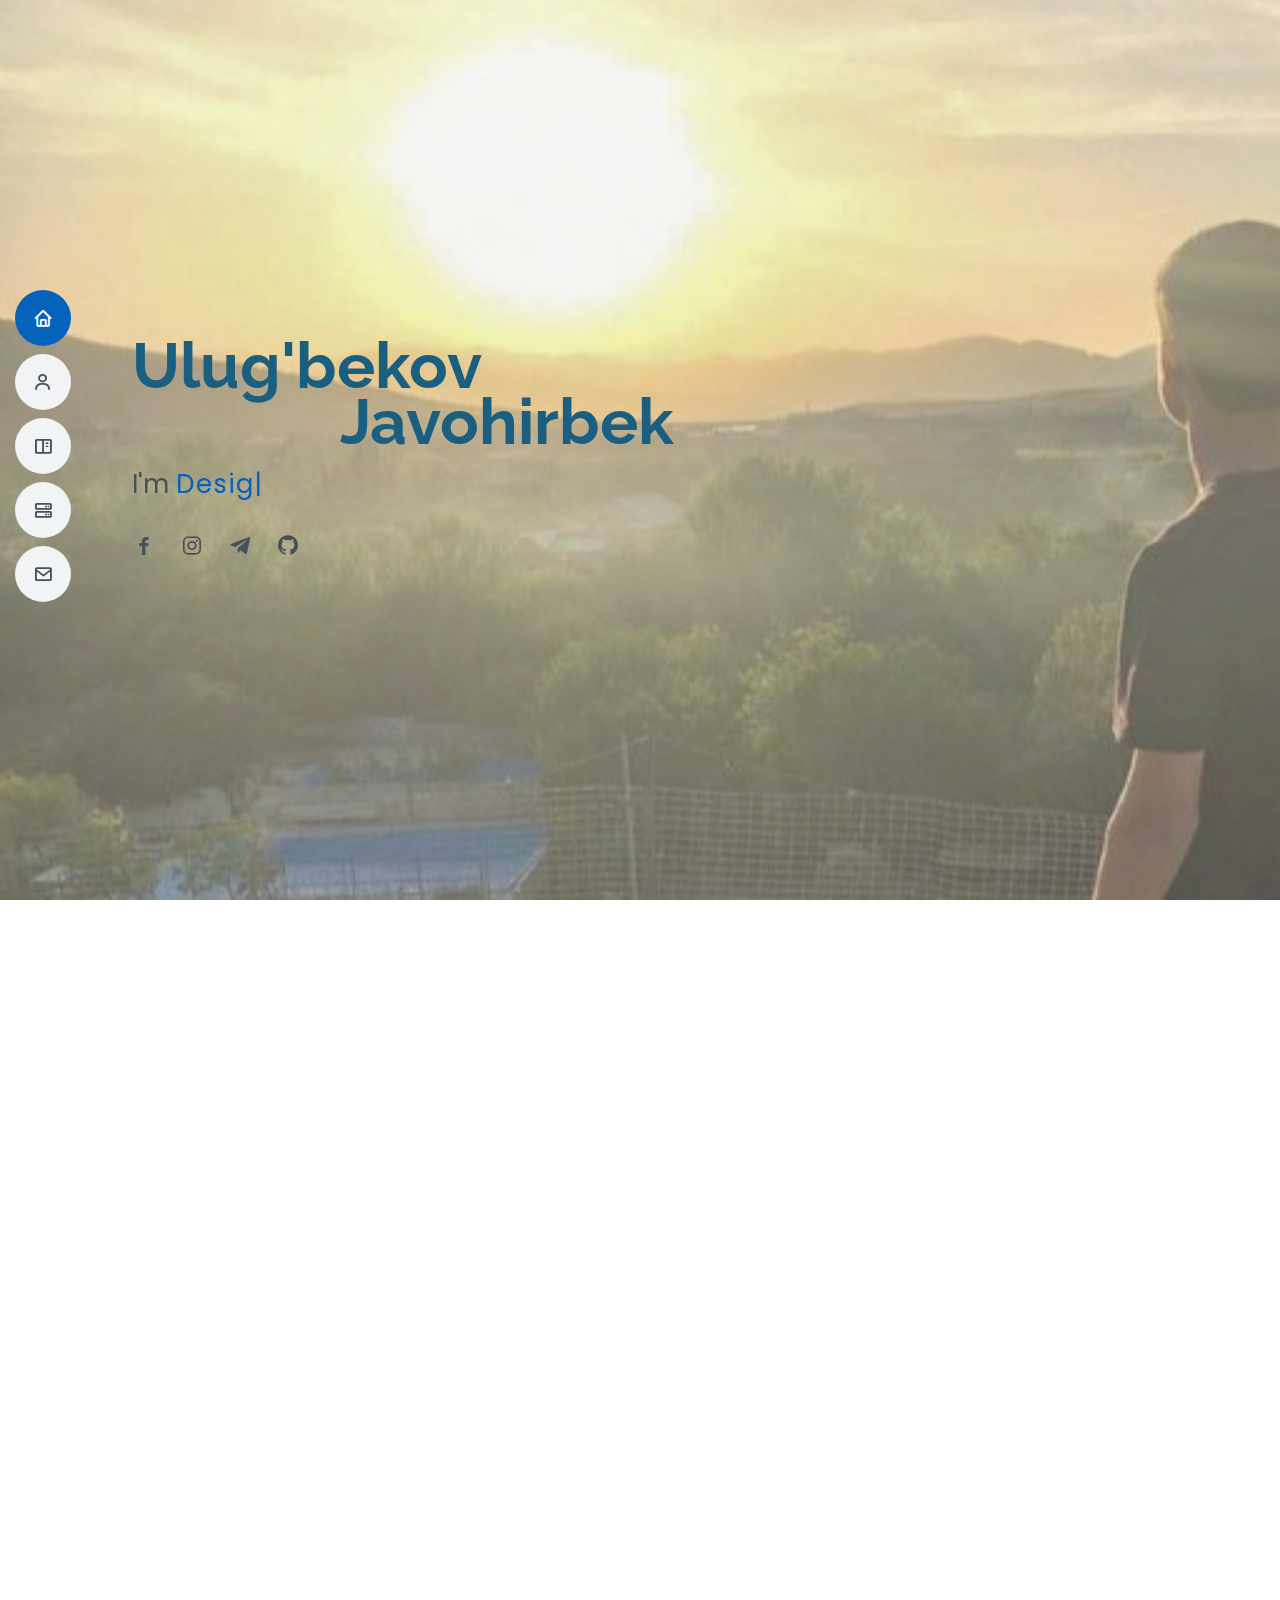
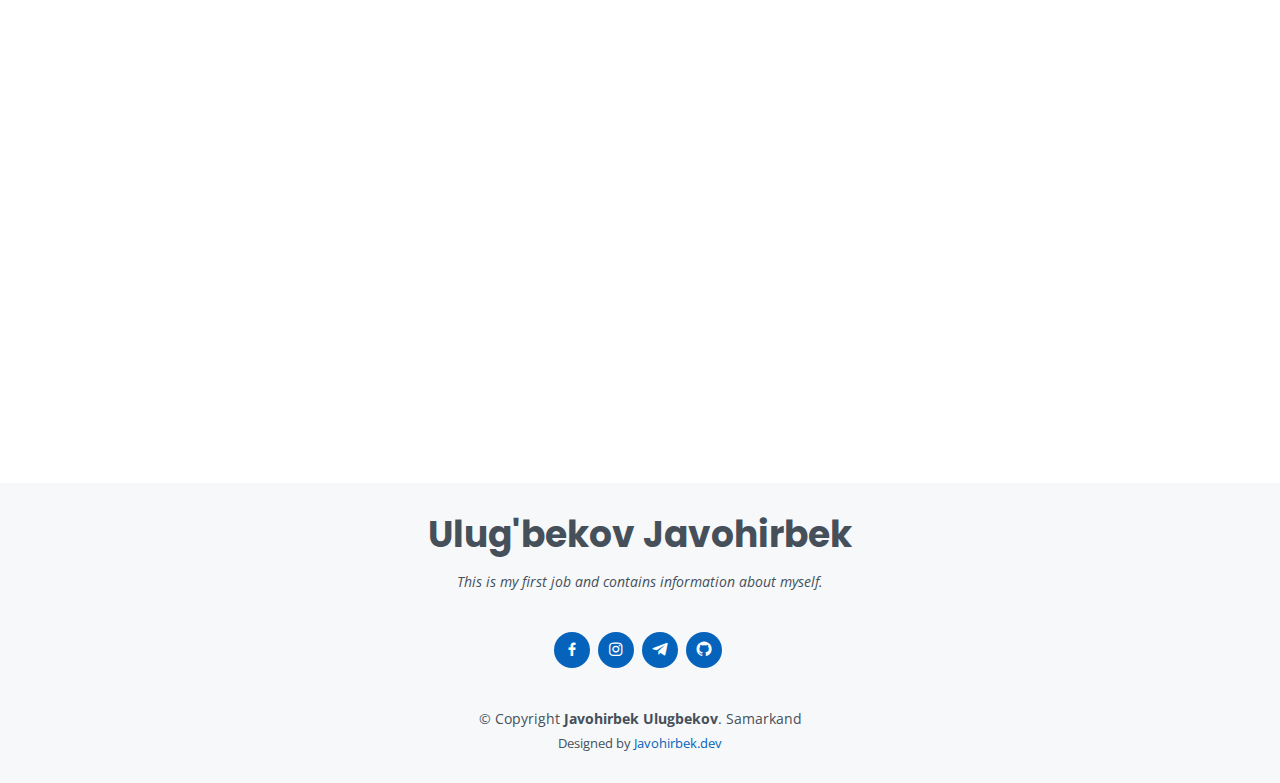
<file: index.html>
<!DOCTYPE html>
<html lang="en">

<head>
  <meta charset="utf-8">
  <meta content="width=device-width, initial-scale=1.0" name="viewport">

  <title>My Portfolio </title>
  <meta content="" name="description">
  <meta content="" name="keywords">

  <!-- Favicons -->
  <link href="assets/img/favicon2.png" rel="icon">
  <link href="assets/img/apple-touch-icon.png" rel="apple-touch-icon">

  <!-- Google Fonts -->
  <link href="https://fonts.googleapis.com/css?family=Open+Sans:300,300i,400,400i,600,600i,700,700i|Raleway:300,300i,400,400i,500,500i,600,600i,700,700i|Poppins:300,300i,400,400i,500,500i,600,600i,700,700i" rel="stylesheet">

  <!-- Vendor CSS Files -->
  <link href="assets/vendor/aos/aos.css" rel="stylesheet">
  <link href="assets/vendor/bootstrap/css/bootstrap.min.css" rel="stylesheet">
  <link href="assets/vendor/bootstrap-icons/bootstrap-icons.css" rel="stylesheet">
  <link href="assets/vendor/boxicons/css/boxicons.min.css" rel="stylesheet">
  <link href="assets/vendor/glightbox/css/glightbox.min.css" rel="stylesheet">
  <link href="assets/vendor/swiper/swiper-bundle.min.css" rel="stylesheet">

  <!-- Template Main CSS File -->
  <link href="assets/css/style.css" rel="stylesheet">

  <!-- =======================================================
  * Template Name: MyResume - v4.7.0
  * Template URL: https://bootstrapmade.com/free-html-bootstrap-template-my-resume/
  * Author: BootstrapMade.com
  * License: https://bootstrapmade.com/license/
  ======================================================== -->
</head>

<body>

  <!-- ======= Mobile nav toggle button ======= -->
  <!-- <button type="button" class="mobile-nav-toggle d-xl-none"><i class="bi bi-list mobile-nav-toggle"></i></button> -->
  <i class="bi bi-list mobile-nav-toggle d-xl-none"></i>
  <!-- ======= Header ======= -->
  <header id="header" class="d-flex flex-column justify-content-center">

    <nav id="navbar" class="navbar nav-menu">
      <ul>
        <li><a href="#home" class="nav-link scrollto active"><i class="bx bx-home"></i> <span>Home</span></a></li>
        <li><a href="#about" class="nav-link scrollto"><i class="bx bx-user"></i> <span>About</span></a></li>
        <!-- <li><a href="#resume" class="nav-link scrollto"><i class="bx bx-file-blank"></i> <span>Resume</span></a></li> -->
        <li><a href="#portfolio" class="nav-link scrollto"><i class="bx bx-book-content"></i> <span>Portfolio</span></a></li>
        <li><a href="#services" class="nav-link scrollto"><i class="bx bx-server"></i> <span>Services</span></a></li>
        <li><a href="#contact" class="nav-link scrollto"><i class="bx bx-envelope"></i> <span>Contact</span></a></li>
      </ul>
    </nav><!-- .nav-menu -->

  </header><!-- End Header -->

  <!-- ======= Hero Section ======= -->
  <section id="hero" class="d-flex flex-column justify-content-center">
    <div class="container" style="margin-right: 20px;" data-aos="zoom-in" data-aos-delay="100">
      <h1>Ulug'bekov <br> &nbsp; &nbsp; &nbsp; &nbsp; &nbsp; &nbsp; &nbsp; Javohirbek</h1>
      <p>I'm <span class="typed" data-typed-items="Designer, Developer, Freelancer, Photographer"></span></p>
      <div class="social-links">
        <a href="https://www.facebook.com/profile.php?id=100073217903557" class="facebook"><i class="bx bxl-facebook"></i></a>
        <a href="https://www.instagram.com/javohirbek.dev"  class="instagram"><i class="bx bxl-instagram"></i></a>
        <a href="https://t.me/ulugbekov_j" class="google-plus"><i class="bx bxl-telegram"></i></a>
        <a href="https://github.com/ulugbekovJ" class="linkedin"><i class="bx bxl-github"></i></a>
      </div>
    </div>
  </section><!-- End Hero -->

  <main id="main">

    <!-- ======= About Section ======= -->
    <section id="about" class="about">
      <div class="container" data-aos="fade-up">

        <div class="section-title">
          <h2>About</h2>
          <p>Magnam dolores commodi suscipit. Necessitatibus eius consequatur ex aliquid fuga eum quidem. Sit sint consectetur velit. Quisquam quos quisquam cupiditate. Et nemo qui impedit suscipit alias ea. Quia fugiat sit in iste officiis commodi quidem hic quas.</p>
        </div>

        <div class="row">
          <div class="col-lg-4">
            <img src="assets/img/photo_2023-07-22_19-08-23.jpg" style="border-radius: 20px;" class="img-fluid" alt="">
          </div>
          <div class="col-lg-8 pt-4 pt-lg-0 content">
            <h3> Web Developer</h3>
            <p class="fst-italic">
              Lorem ipsum dolor sit amet, consectetur adipiscing elit, sed do eiusmod tempor incididunt ut labore et dolore
              magna aliqua.
            </p>
            <div class="row">
              <div class="col-lg-6">
                <ul>
                  <li><i class="bi bi-chevron-right"></i> <strong>Birthday:</strong> <span>25 September 2005</span></li>
                  <li><i class="bi bi-chevron-right"></i> <strong>Website:</strong> <span>javohirbek-ulugbekvich</span></li>
                  <li><i class="bi bi-chevron-right"></i> <strong>Phone:</strong> <span>+998 99 772 62 76</span></li>
                  <li><i class="bi bi-chevron-right"></i> <strong>City:</strong> <span>Samarkand , Uzbekistan</span></li>
                </ul>
              </div>
              <div class="col-lg-6">
                <ul>
                  <li><i class="bi bi-chevron-right"></i> <strong>Age:</strong> <span>19</span></li>
                  <li><i class="bi bi-chevron-right"></i> <strong>Degree:</strong> <span>Junior</span></li>
                  <li><i class="bi bi-chevron-right"></i> <strong>Email:</strong> <span>javohirbek.ulugbekov@gmail.com</span></li>
                  <li><i class="bi bi-chevron-right"></i> <strong>Freelance:</strong> <span>Available</span></li>
                </ul>
              </div>
            </div>
            
          </div>
        </div>

      </div>
    </section><!-- End About Section -->

    <!-- ======= Facts Section ======= -->
    <section id="facts" class="facts">
      <div class="container" data-aos="fade-up">

        <div class="section-title">
          <h2>Facts</h2>
          <p>Magnam dolores commodi suscipit. Necessitatibus eius consequatur ex aliquid fuga eum quidem. Sit sint consectetur velit. Quisquam quos quisquam cupiditate. Et nemo qui impedit suscipit alias ea. Quia fugiat sit in iste officiis commodi quidem hic quas.</p>
        </div>

        <div class="row">

          <div class="col-lg-3 col-md-6">
            <div class="count-box">
              <i class="bi bi-emoji-smile"></i>
              <span data-purecounter-start="0" data-purecounter-end="111" data-purecounter-duration="1" class="purecounter"></span>
              <p>Happy Clients</p>
            </div>
          </div>

          <div class="col-lg-3 col-md-6 mt-5 mt-md-0">
            <div class="count-box">
              <i class="bi bi-journal-richtext"></i>
              <span data-purecounter-start="0" data-purecounter-end="32" data-purecounter-duration="1" class="purecounter"></span>
              <p>Projects</p>
            </div>
          </div>

          <div class="col-lg-3 col-md-6 mt-5 mt-lg-0">
            <div class="count-box">
              <i class="bi bi-headset"></i>
              <span data-purecounter-start="0" data-purecounter-end="1463" data-purecounter-duration="1" class="purecounter"></span>
              <p>Hours Of Support</p>
            </div>
          </div>

          <div class="col-lg-3 col-md-6 mt-5 mt-lg-0">
            <div class="count-box">
              <i class="bi bi-award"></i>
              <span data-purecounter-start="0" data-purecounter-end="10" data-purecounter-duration="1" class="purecounter"></span>
              <p>Awards</p>
            </div>
          </div>

        </div>

      </div>
    </section><!-- End Facts Section -->

    <!-- ======= Skills Section ======= -->
    <!-- <section id="skills" class="skills section-bg">
      <div class="container" data-aos="fade-up">

        <div class="section-title">
          <h2>Skills</h2>
          <p>Magnam dolores commodi suscipit. Necessitatibus eius consequatur ex aliquid fuga eum quidem. Sit sint consectetur velit. Quisquam quos quisquam cupiditate. Et nemo qui impedit suscipit alias ea. Quia fugiat sit in iste officiis commodi quidem hic quas.</p>
        </div>

        <div class="row skills-content">

          <div class="col-lg-6">

            <div class="progress">
              <span class="skill">HTML <i class="val">100%</i></span>
              <div class="progress-bar-wrap">
                <div class="progress-bar" role="progressbar" aria-valuenow="100" aria-valuemin="0" aria-valuemax="100"></div>
              </div>
            </div>

            <div class="progress">
              <span class="skill">CSS <i class="val">100%</i></span>
              <div class="progress-bar-wrap">
                <div class="progress-bar" role="progressbar" aria-valuenow="100" aria-valuemin="0" aria-valuemax="100"></div>
              </div>
            </div>

            <div class="progress">
              <span class="skill">JavaScript <i class="val">50%</i></span>
              <div class="progress-bar-wrap">
                <div class="progress-bar" role="progressbar" aria-valuenow="50" aria-valuemin="50" aria-valuemax="100"></div>
              </div>
            </div>

          </div>

          <div class="col-lg-6">

          

            <div class="progress">
              <span class="skill">WordPress/CMS <i class="val">5%</i></span>
              <div class="progress-bar-wrap">
                <div class="progress-bar" role="progressbar" aria-valuenow="5" aria-valuemin="0" aria-valuemax="100"></div>
              </div>
            </div>

            <div class="progress">
              <span class="skill">Photoshop <i class="val">35%</i></span>
              <div class="progress-bar-wrap">
                <div class="progress-bar" role="progressbar" aria-valuenow="35" aria-valuemin="0" aria-valuemax="100"></div>
              </div>
            </div>

          </div>

        </div>

      </div>
    </section>End Skills Section -->

    <!-- ======= Resume Section ======= -->
    <!-- <section id="resume" class="resume">
      <div class="container" data-aos="fade-up">

        <div class="section-title">
          <h2>Resume</h2>
          <p>Magnam dolores commodi suscipit. Necessitatibus eius consequatur ex aliquid fuga eum quidem. Sit sint consectetur velit. Quisquam quos quisquam cupiditate. Et nemo qui impedit suscipit alias ea. Quia fugiat sit in iste officiis commodi quidem hic quas.</p>
        </div>

        <div class="row">
          <div class="col-lg-6">
            <h3 class="resume-title">Sumary</h3>
            <div class="resume-item pb-0">
              <h4>Ulug'bekov Javohirbek</h4>
              <p><em>Innovative and deadline-driven Graphic Designer with 3+ years of experience designing and developing user-centered digital/print marketing material from initial concept to final, polished deliverable.</em></p>
              <ul>
                <li>Portland par 127,Orlando, FL</li>
                <li>(123) 456-7891</li>
                <li>alice.barkley@example.com</li>
              </ul>
            </div>

            <h3 class="resume-title">Education</h3>
            <div class="resume-item">
              <h4>Master of Fine Arts &amp; Graphic Design</h4>
              <h5>2015 - 2016</h5>
              <p><em>Rochester Institute of Technology, Rochester, NY</em></p>
              <p>Qui deserunt veniam. Et sed aliquam labore tempore sed quisquam iusto autem sit. Ea vero voluptatum qui ut dignissimos deleniti nerada porti sand markend</p>
            </div>
            <div class="resume-item">
              <h4>Bachelor of Fine Arts &amp; Graphic Design</h4>
              <h5>2010 - 2014</h5>
              <p><em>Rochester Institute of Technology, Rochester, NY</em></p>
              <p>Quia nobis sequi est occaecati aut. Repudiandae et iusto quae reiciendis et quis Eius vel ratione eius unde vitae rerum voluptates asperiores voluptatem Earum molestiae consequatur neque etlon sader mart dila</p>
            </div>
          </div>
          <div class="col-lg-6">
            <h3 class="resume-title">Professional Experience</h3>
            <div class="resume-item">
              <h4>Senior graphic design specialist</h4>
              <h5>2019 - Present</h5>
              <p><em>Experion, New York, NY </em></p>
              <ul>
                <li>Lead in the design, development, and implementation of the graphic, layout, and production communication materials</li>
                <li>Delegate tasks to the 7 members of the design team and provide counsel on all aspects of the project. </li>
                <li>Supervise the assessment of all graphic materials in order to ensure quality and accuracy of the design</li>
                <li>Oversee the efficient use of production project budgets ranging from $2,000 - $25,000</li>
              </ul>
            </div>
            <div class="resume-item">
              <h4>Graphic design specialist</h4>
              <h5>2017 - 2018</h5>
              <p><em>Stepping Stone Advertising, New York, NY</em></p>
              <ul>
                <li>Developed numerous marketing programs (logos, brochures,infographics, presentations, and advertisements).</li>
                <li>Managed up to 5 projects or tasks at a given time while under pressure</li>
                <li>Recommended and consulted with clients on the most appropriate graphic design</li>
                <li>Created 4+ design presentations and proposals a month for clients and account managers</li>
              </ul>
            </div>
          </div>
        </div> -->

      </div>
    </section><!-- End Resume Section -->

    <!-- ======= Portfolio Section ======= -->
    <section id="portfolio" class="portfolio section-bg">
      <div class="container" data-aos="fade-up">

        <div class="section-title">
          <h2>Portfolio</h2>
          <p>Magnam dolores commodi suscipit. Necessitatibus eius consequatur ex aliquid fuga eum quidem. Sit sint consectetur velit. Quisquam quos quisquam cupiditate. Et nemo qui impedit suscipit alias ea. Quia fugiat sit in iste officiis commodi quidem hic quas.</p>
        </div>

        <div class="row">
          <div class="col-lg-12 d-flex justify-content-center" data-aos="fade-up" data-aos-delay="100">
            <ul id="portfolio-flters">
              <li data-filter="*" class="filter-active">All</li>
              <li data-filter=".filter-app">App</li>
              <li data-filter=".filter-card">Card</li>
              <li data-filter=".filter-web">Web</li>
            </ul>
          </div>
        </div>

        <div class="row portfolio-container" data-aos="fade-up" data-aos-delay="200">

          <div class="col-lg-4 col-md-6 portfolio-item filter-app">
            <div class="portfolio-wrap">
              <img src="assets/img/portfolio/pizzaro.jpg" class="img-fluid" alt="">
              <div class="portfolio-info">
                <h4>Pizza</h4>
                <p>App</p>
                <div class="portfolio-links">
                  <a href="./assets/img/portfolio/pizza-app.png" data-gallery="portfolioGallery" class="portfolio-lightbox" title="pizza"><i class="bx bx-plus"></i></a>
                  
                </div>
              </div>
            </div>
          </div>

          <div class="col-lg-4 col-md-6 portfolio-item filter-web">
            <div class="portfolio-wrap">
              <img src="assets/img/portfolio/buten.jpg" class="img-fluid" alt="">
              <div class="portfolio-info">
                <h4>Butten</h4>
                <p>Web</p>
                <div class="portfolio-links">
                  <a href="./assets/img/portfolio/watch-4.png" data-gallery="portfolioGallery" class="portfolio-lightbox" title="Watch"><i class="bx bx-plus"></i></a>
                  
                </div>
              </div>
            </div>
          </div>

          <div class="col-lg-4 col-md-6 portfolio-item filter-app">
            <div class="portfolio-wrap">
              <img src="assets/img/portfolio/lutanic.jpg" class="img-fluid" alt="">
              <div class="portfolio-info">
                <h4>lutanic</h4>
                <p>App</p>
                <div class="portfolio-links">
                  <a href="./assets/img/portfolio/home-mobile-2.png" data-gallery="portfolioGallery" class="portfolio-lightbox" title="Home Mobile"><i class="bx bx-plus"></i></a>
                 
                </div>
              </div>
            </div>
          </div>

          <div class="col-lg-4 col-md-6 portfolio-item filter-card">
            <div class="portfolio-wrap">
              <img src="assets/img/portfolio/appie.jpg" class="img-fluid" alt="">
              <div class="portfolio-info">
                <h4>Appie </h4>
                <p>Card</p>
                <div class="portfolio-links">
                  <a href="./assets/img/portfolio/hero-thumb-1.png" data-gallery="portfolioGallery" class="portfolio-lightbox" title="Appie Platform"><i class="bx bx-plus"></i></a>
                  
                </div>
              </div>
            </div>
          </div>

          <div class="col-lg-4 col-md-6 portfolio-item filter-web">
            <div class="portfolio-wrap">
              <img src="assets/img/portfolio/moto.jpg" class="img-fluid" alt="">
              <div class="portfolio-info">
                <h4>Moto</h4>
                <p>Web</p>
                <div class="portfolio-links">
                  <a href="./assets/img/portfolio/moto.jpg" data-gallery="portfolioGallery" class="portfolio-lightbox" title="Web 2"><i class="bx bx-plus"></i></a>
                  
                </div>
              </div>
            </div>
          </div>

          <div class="col-lg-4 col-md-6 portfolio-item filter-app">
            <div class="portfolio-wrap">
              <img src="assets/img/portfolio/PayPal2.png" class="img-fluid" alt="">
              <div class="portfolio-info">
                <h4> PayPal</h4>
                <p>App</p>
                <div class="portfolio-links">
                  <a href="assets/img/portfolio/PayPal2.png" data-gallery="portfolioGallery" class="portfolio-lightbox" title="PayPal"><i class="bx bx-plus"></i></a>
                  
                </div>
              </div>
            </div>
          </div>

          <div class="col-lg-4 col-md-6 portfolio-item filter-card">
            <div class="portfolio-wrap">
              <img src="assets/img/portfolio/gul.png" class="img-fluid" alt="">
              <div class="portfolio-info">
                <h4>Flowers </h4>
                <p>Card</p>
                <div class="portfolio-links">
                  <a href="./assets/img/portfolio/11-500x500.jpg" data-gallery="portfolioGallery" class="portfolio-lightbox" title="Flowers"><i class="bx bx-plus"></i></a>
                 
                </div>
              </div>
            </div>
          </div>

          <div class="col-lg-4 col-md-6 portfolio-item filter-card">
            <div class="portfolio-wrap">
              <img src="assets/img/portfolio/bucker.jpg" class="img-fluid" alt="">
              <div class="portfolio-info">
                <h4>Bucker</h4>
                <p>Card</p>
                <div class="portfolio-links">
                  <a href="./assets/img/portfolio/hero-mini-shape2.png" data-gallery="portfolioGallery" class="portfolio-lightbox" title="bun"><i class="bx bx-plus"></i></a>
                  
                </div>
              </div>
            </div>
          </div>

          <div class="col-lg-4 col-md-6 portfolio-item filter-web">
            <div class="portfolio-wrap">
              <img src="assets/img/portfolio/meter.jpg" class="img-fluid" alt="">
              <div class="portfolio-info">
                <h4>Meter</h4>
                <p>Web</p>
                <div class="portfolio-links">
                  <a href="./assets/img/portfolio/asaa.jpg" data-gallery="portfolioGallery" class="portfolio-lightbox" title="Meter"><i class="bx bx-plus"></i></a>
                </div>
              </div>
            </div>
          </div>

          <div class="col-lg-4 col-md-6 portfolio-item filter-web">
            <div class="portfolio-wrap">
              <img src="./assets/img/portfolio/photo_2022-08-11_12-59-55.jpg" class="img-fluid" alt="">
              <div class="portfolio-info">
                <h4>Metro</h4>
                <p>Web</p>
                <div class="portfolio-links">
                  <a href="./assets/img/portfolio/home_03_slide_1.png" data-gallery="portfolioGallery" class="portfolio-lightbox" title="Soundbar"><i class="bx bx-plus"></i></a>
                </div>
              </div>
            </div>
          </div>

        </div>

      </div>
    </section><!-- End Portfolio Section -->

    <!-- ======= Services Section ======= -->
    <section id="services" class="services">
      <div class="container" data-aos="fade-up">

        <div class="section-title">
          <h2>Services</h2>
          <p>Magnam dolores commodi suscipit. Necessitatibus eius consequatur ex aliquid fuga eum quidem. Sit sint consectetur velit. Quisquam quos quisquam cupiditate. Et nemo qui impedit suscipit alias ea. Quia fugiat sit in iste officiis commodi quidem hic quas.</p>
        </div>

        <div class="row">

          <div class="col-lg-4 col-md-6 d-flex align-items-stretch" data-aos="zoom-in" data-aos-delay="100">
            <div class="icon-box iconbox-blue">
              <div class="icon">
                <svg width="100" height="100" viewBox="0 0 600 600" xmlns="http://www.w3.org/2000/svg">
                  <path stroke="none" stroke-width="0" fill="#f5f5f5" d="M300,521.0016835830174C376.1290562159157,517.8887921683347,466.0731472004068,529.7835943286574,510.70327084640275,468.03025145048787C554.3714126377745,407.6079735673963,508.03601936045806,328.9844924480964,491.2728898941984,256.3432110539036C474.5976632858925,184.082847569629,479.9380746630129,96.60480741107993,416.23090153303,58.64404602377083C348.86323505073057,18.502131276798302,261.93793281208167,40.57373210992963,193.5410806939664,78.93577620505333C130.42746243093433,114.334589627462,98.30271207620316,179.96522072025542,76.75703585869454,249.04625023123273C51.97151888228291,328.5150500222984,13.704378332031375,421.85034740162234,66.52175969318436,486.19268352777647C119.04800174914682,550.1803526380478,217.28368757567262,524.383925680826,300,521.0016835830174"></path>
                </svg>
                <i class="bx bxl-dribbble"></i>
              </div>
              <h4><a href="">Lorem Ipsum</a></h4>
              <p>Voluptatum deleniti atque corrupti quos dolores et quas molestias excepturi</p>
            </div>
          </div>

          <div class="col-lg-4 col-md-6 d-flex align-items-stretch mt-4 mt-md-0" data-aos="zoom-in" data-aos-delay="200">
            <div class="icon-box iconbox-orange ">
              <div class="icon">
                <svg width="100" height="100" viewBox="0 0 600 600" xmlns="http://www.w3.org/2000/svg">
                  <path stroke="none" stroke-width="0" fill="#f5f5f5" d="M300,582.0697525312426C382.5290701553225,586.8405444964366,449.9789794690241,525.3245884688669,502.5850820975895,461.55621195738473C556.606425686781,396.0723002908107,615.8543463187945,314.28637112970534,586.6730223649479,234.56875336149918C558.9533121215079,158.8439757836574,454.9685369536778,164.00468322053177,381.49747125262974,130.76875717737553C312.15926192815925,99.40240125094834,248.97055460311594,18.661163978235184,179.8680185752513,50.54337015887873C110.5421016452524,82.52863877960104,119.82277516462835,180.83849132639028,109.12597500060166,256.43424936330496C100.08760227029461,320.3096726198365,92.17705696193138,384.0621239912766,124.79988738764834,439.7174275375508C164.83382741302287,508.01625554203684,220.96474134820875,577.5009287672846,300,582.0697525312426"></path>
                </svg>
                <i class="bx bx-file"></i>
              </div>
              <h4><a href="">Sed Perspiciatis</a></h4>
              <p>Duis aute irure dolor in reprehenderit in voluptate velit esse cillum dolore</p>
            </div>
          </div>

          <div class="col-lg-4 col-md-6 d-flex align-items-stretch mt-4 mt-lg-0" data-aos="zoom-in" data-aos-delay="300">
            <div class="icon-box iconbox-pink">
              <div class="icon">
                <svg width="100" height="100" viewBox="0 0 600 600" xmlns="http://www.w3.org/2000/svg">
                  <path stroke="none" stroke-width="0" fill="#f5f5f5" d="M300,541.5067337569781C382.14930387511276,545.0595476570109,479.8736841581634,548.3450877840088,526.4010558755058,480.5488172755941C571.5218469581645,414.80211281144784,517.5187510058486,332.0715597781072,496.52539010469104,255.14436215662573C477.37192572678356,184.95920475031193,473.57363656557914,105.61284051026155,413.0603344069578,65.22779650032875C343.27470386102294,18.654635553484475,251.2091493199835,5.337323636656869,175.0934190732945,40.62881213300186C97.87086631185822,76.43348514350839,51.98124368387456,156.15599469081315,36.44837278890362,239.84606092416172C21.716077023791087,319.22268207091537,43.775223500013084,401.1760424656574,96.891909868211,461.97329694683043C147.22146801428983,519.5804099606455,223.5754009179313,538.201503339737,300,541.5067337569781"></path>
                </svg>
                <i class="bx bx-tachometer"></i>
              </div>
              <h4><a href="">Magni Dolores</a></h4>
              <p>Excepteur sint occaecat cupidatat non proident, sunt in culpa qui officia</p>
            </div>
          </div>

          <div class="col-lg-4 col-md-6 d-flex align-items-stretch mt-4" data-aos="zoom-in" data-aos-delay="100">
            <div class="icon-box iconbox-yellow">
              <div class="icon">
                <svg width="100" height="100" viewBox="0 0 600 600" xmlns="http://www.w3.org/2000/svg">
                  <path stroke="none" stroke-width="0" fill="#f5f5f5" d="M300,503.46388370962813C374.79870501325706,506.71871716319447,464.8034551963731,527.1746412648533,510.4981551193396,467.86667711651364C555.9287308511215,408.9015244558933,512.6030010748507,327.5744911775523,490.211057578863,256.5855673507754C471.097692560561,195.9906835881958,447.69079081568157,138.11976852964426,395.19560036434837,102.3242989838813C329.3053358748298,57.3949838291264,248.02791733380457,8.279543830951368,175.87071277845988,42.242879143198664C103.41431057327972,76.34704239035025,93.79494320519305,170.9812938413882,81.28167332365135,250.07896920659033C70.17666984294237,320.27484674793965,64.84698225790005,396.69656628748305,111.28512138212992,450.4950937839243C156.20124167950087,502.5303643271138,231.32542653798444,500.4755392045468,300,503.46388370962813"></path>
                </svg>
                <i class="bx bx-layer"></i>
              </div>
              <h4><a href="">Nemo Enim</a></h4>
              <p>At vero eos et accusamus et iusto odio dignissimos ducimus qui blanditiis</p>
            </div>
          </div>

          <div class="col-lg-4 col-md-6 d-flex align-items-stretch mt-4" data-aos="zoom-in" data-aos-delay="200">
            <div class="icon-box iconbox-red">
              <div class="icon">
                <svg width="100" height="100" viewBox="0 0 600 600" xmlns="http://www.w3.org/2000/svg">
                  <path stroke="none" stroke-width="0" fill="#f5f5f5" d="M300,532.3542879108572C369.38199826031484,532.3153073249985,429.10787420159085,491.63046689027357,474.5244479745417,439.17860296908856C522.8885846962883,383.3225815378663,569.1668002868075,314.3205725914397,550.7432151929288,242.7694973846089C532.6665558377875,172.5657663291529,456.2379748765914,142.6223662098291,390.3689995646985,112.34683881706744C326.66090330228417,83.06452184765237,258.84405631176094,53.51806209861945,193.32584062364296,78.48882559362697C121.61183558270385,105.82097193414197,62.805066853699245,167.19869350419734,48.57481801355237,242.6138429142374C34.843463184063346,315.3850353017275,76.69343916112496,383.4422959591041,125.22947124332185,439.3748458443577C170.7312796277747,491.8107796887764,230.57421082200815,532.3932930995766,300,532.3542879108572"></path>
                </svg>
                <i class="bx bx-slideshow"></i>
              </div>
              <h4><a href="">Dele Cardo</a></h4>
              <p>Quis consequatur saepe eligendi voluptatem consequatur dolor consequuntur</p>
            </div>
          </div>

          <div class="col-lg-4 col-md-6 d-flex align-items-stretch mt-4" data-aos="zoom-in" data-aos-delay="300">
            <div class="icon-box iconbox-teal">
              <div class="icon">
                <svg width="100" height="100" viewBox="0 0 600 600" xmlns="http://www.w3.org/2000/svg">
                  <path stroke="none" stroke-width="0" fill="#f5f5f5" d="M300,566.797414625762C385.7384707136149,576.1784315230908,478.7894351017131,552.8928747891023,531.9192734346935,484.94944893311C584.6109503024035,417.5663521118492,582.489472248146,322.67544863468447,553.9536738515405,242.03673114598146C529.1557734026468,171.96086150256528,465.24506316201064,127.66468636344209,395.9583748389544,100.7403814666027C334.2173773831606,76.7482773500951,269.4350130405921,84.62216499799875,207.1952322260088,107.2889140133804C132.92018162631612,134.33871894543012,41.79353780512637,160.00259165414826,22.644507872594943,236.69541883565114C3.319112789854554,314.0945973066697,72.72355303640163,379.243833228382,124.04198916343866,440.3218312028393C172.9286146004772,498.5055451809895,224.45579914871206,558.5317968840102,300,566.797414625762"></path>
                </svg>
                <i class="bx bx-arch"></i>
              </div>
              <h4><a href="">Divera Don</a></h4>
              <p>Modi nostrum vel laborum. Porro fugit error sit minus sapiente sit aspernatur</p>
            </div>
          </div>

        </div>

      </div>
    </section><!-- End Services Section -->

    <!-- ======= Testimonials Section ======= -->
    <section id="testimonials" class="testimonials section-bg">
      <div class="container" data-aos="fade-up">

        <div class="section-title">
          <h2>Testimonials</h2>
        </div>

        <div class="testimonials-slider swiper" data-aos="fade-up" data-aos-delay="100">
          <div class="swiper-wrapper">

            <div class="swiper-slide">
              <div class="testimonial-item">
                <img src="assets/img/testimonials/testimonials-1.jpg" class="testimonial-img" alt="">
                <h3>Saul Goodman</h3>
                <h4>Ceo &amp; Founder</h4>
                <p>
                  <i class="bx bxs-quote-alt-left quote-icon-left"></i>
                  Proin iaculis purus consequat sem cure digni ssim donec porttitora entum suscipit rhoncus. Accusantium quam, ultricies eget id, aliquam eget nibh et. Maecen aliquam, risus at semper.
                  <i class="bx bxs-quote-alt-right quote-icon-right"></i>
                </p>
              </div>
            </div><!-- End testimonial item -->

            <div class="swiper-slide">
              <div class="testimonial-item">
                <img src="assets/img/testimonials/testimonials-2.jpg" class="testimonial-img" alt="">
                <h3>Sara Wilsson</h3>
                <h4>Designer</h4>
                <p>
                  <i class="bx bxs-quote-alt-left quote-icon-left"></i>
                  Export tempor illum tamen malis malis eram quae irure esse labore quem cillum quid cillum eram malis quorum velit fore eram velit sunt aliqua noster fugiat irure amet legam anim culpa.
                  <i class="bx bxs-quote-alt-right quote-icon-right"></i>
                </p>
              </div>
            </div><!-- End testimonial item -->

            <div class="swiper-slide">
              <div class="testimonial-item">
                <img src="assets/img/testimonials/testimonials-3.jpg" class="testimonial-img" alt="">
                <h3>Jena Karlis</h3>
                <h4>Store Owner</h4>
                <p>
                  <i class="bx bxs-quote-alt-left quote-icon-left"></i>
                  Enim nisi quem export duis labore cillum quae magna enim sint quorum nulla quem veniam duis minim tempor labore quem eram duis noster aute amet eram fore quis sint minim.
                  <i class="bx bxs-quote-alt-right quote-icon-right"></i>
                </p>
              </div>
            </div><!-- End testimonial item -->

            <div class="swiper-slide">
              <div class="testimonial-item">
                <img src="assets/img/testimonials/testimonials-4.jpg" class="testimonial-img" alt="">
                <h3>Matt Brandon</h3>
                <h4>Freelancer</h4>
                <p>
                  <i class="bx bxs-quote-alt-left quote-icon-left"></i>
                  Fugiat enim eram quae cillum dolore dolor amet nulla culpa multos export minim fugiat minim velit minim dolor enim duis veniam ipsum anim magna sunt elit fore quem dolore labore illum veniam.
                  <i class="bx bxs-quote-alt-right quote-icon-right"></i>
                </p>
              </div>
            </div><!-- End testimonial item -->

            <div class="swiper-slide">
              <div class="testimonial-item">
                <img src="assets/img/testimonials/testimonials-5.jpg" class="testimonial-img" alt="">
                <h3>John Larson</h3>
                <h4>Entrepreneur</h4>
                <p>
                  <i class="bx bxs-quote-alt-left quote-icon-left"></i>
                  Quis quorum aliqua sint quem legam fore sunt eram irure aliqua veniam tempor noster veniam enim culpa labore duis sunt culpa nulla illum cillum fugiat legam esse veniam culpa fore nisi cillum quid.
                  <i class="bx bxs-quote-alt-right quote-icon-right"></i>
                </p>
              </div>
            </div><!-- End testimonial item -->

          </div>
          <div class="swiper-pagination"></div>
        </div>

      </div>
    </section><!-- End Testimonials Section -->

    <!-- ======= Contact Section ======= -->
    <section id="contact" class="contact">
      <div class="container" data-aos="fade-up">

        <div class="section-title">
          <h2>Contact</h2>
        </div>

        <div class="row mt-1">

          <div class="col-lg-4">
            <div class="info">
              <div class="address">
                <i class="bi bi-geo-alt"></i>
                <h4>Location:</h4>
                <p>Uzbekistan, Samarkand, Toyloq,15 UY</p>
              </div>

              <div class="email">
                <i class="bi bi-envelope"></i>
                <h4>Email:</h4>
                <p>javohirbek.ulugbekov@gmail.com</p>
              </div>

              <div class="phone">
                <i class="bi bi-phone"></i>
                <h4>Call:</h4>
                <p>+998 99 772 62 76</p>
              </div>

            </div>

          </div>

          <div class="col-lg-8 mt-5 mt-lg-0">

            <form action="forms/contact.php" method="post" role="form" class="php-email-form">
              <div class="row">
                <div class="col-md-6 form-group">
                  <input type="text" name="name" class="form-control" id="name" placeholder="Your Name" required>
                </div>
                <div class="col-md-6 form-group mt-3 mt-md-0">
                  <input type="email" class="form-control" name="email" id="email" placeholder="Your Email" required>
                </div>
              </div>
              <div class="form-group mt-3">
                <input type="text" class="form-control" name="subject" id="subject" placeholder="Subject" required>
              </div>
              <div class="form-group mt-3">
                <textarea class="form-control" name="message" rows="5" placeholder="Message" required></textarea>
              </div>
              <div class="my-3">
                <div class="loading">Loading</div>
                <div class="error-message"></div>
                <div class="sent-message">Your message has been sent. Thank you!</div>
              </div>
              <div class="text-center"><button type="submit">Send Message</button></div>
            </form>

          </div>

        </div>

      </div>
    </section><!-- End Contact Section -->

  </main><!-- End #main -->

  <!-- ======= Footer ======= -->
  <footer id="footer">
    <div class="container">
      <h3>Ulug'bekov Javohirbek</h3>
      <p>This is my first job and contains information about myself.</p>
      <div class="social-links">
        <a href="https://www.facebook.com/profile.php?id=100073217903557" class="facebook"><i class="bx bxl-facebook"></i></a>
        <a href="https://www.instagram.com/javohirbek.dev/"  class="instagram"><i class="bx bxl-instagram"></i></a>
        <a href="https://t.me/ulugbekov_j" class="google-plus"><i class="bx bxl-telegram"></i></a>
        <a href="https://github.com/ulugbekovJ" class="linkedin"><i class="bx bxl-github"></i></a>
      </div>
      <div class="copyright">
        &copy; Copyright <strong><span>Javohirbek Ulugbekov</span></strong>. Samarkand
      </div>
      <div class="credits">
        <!-- All the links in the footer should remain intact. -->
        <!-- You can delete the links only if you purchased the pro version. -->
        <!-- Licensing information: [license-url] -->
        <!-- Purchase the pro version with working PHP/AJAX contact form: https://bootstrapmade.com/free-html-bootstrap-template-my-resume/ -->
        Designed by <a href="https://t.me/ulugbekov_j" target="_blank">Javohirbek.dev</a>
      </div>
    </div>
  </footer><!-- End Footer -->

  <div id="preloader"></div>
  <a href="#" class="back-to-top d-flex align-items-center justify-content-center"><i class="bi bi-arrow-up-short"></i></a>

  <!-- Vendor JS Files -->
  <script src="assets/vendor/purecounter/purecounter.js"></script>
  <script src="assets/vendor/aos/aos.js"></script>
  <script src="assets/vendor/bootstrap/js/bootstrap.bundle.min.js"></script>
  <script src="assets/vendor/glightbox/js/glightbox.min.js"></script>
  <script src="assets/vendor/isotope-layout/isotope.pkgd.min.js"></script>
  <script src="assets/vendor/swiper/swiper-bundle.min.js"></script>
  <script src="assets/vendor/typed.js/typed.min.js"></script>
  <script src="assets/vendor/waypoints/noframework.waypoints.js"></script>
  <script src="assets/vendor/php-email-form/validate.js"></script>

  <!-- Template Main JS File -->
  <script src="assets/js/main.js"></script>

</body>

</html>
</file>
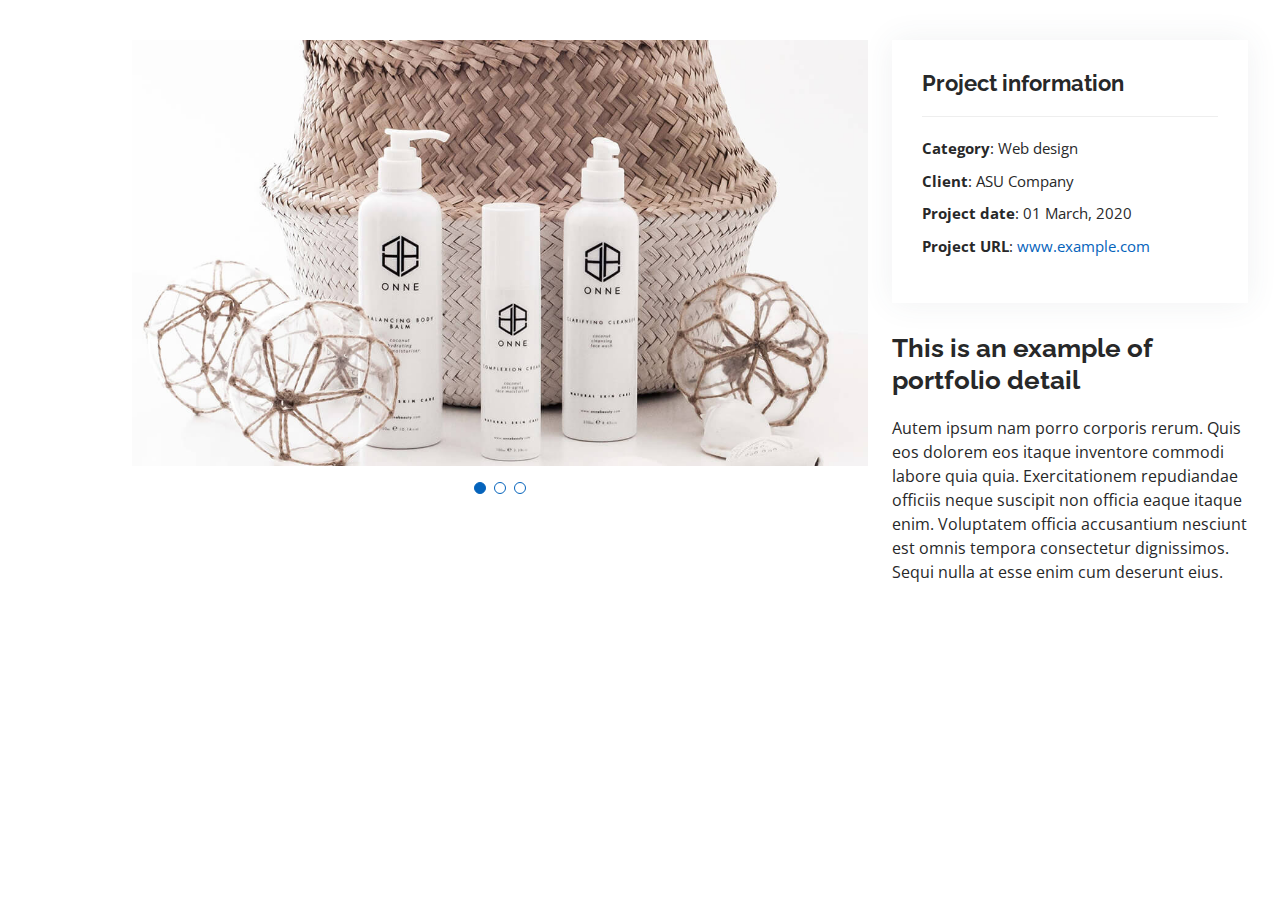
<file: portfolio-details.html>
<!DOCTYPE html>
<html lang="en">

<head>
  <meta charset="utf-8">
  <meta content="width=device-width, initial-scale=1.0" name="viewport">

  <title>Details</title>
  <meta content="" name="description">
  <meta content="" name="keywords">

  <!-- Favicons -->
  <link href="assets/img/favicon.png" rel="icon">
  <link href="assets/img/apple-touch-icon.png" rel="apple-touch-icon">

  <!-- Google Fonts -->
  <link href="https://fonts.googleapis.com/css?family=Open+Sans:300,300i,400,400i,600,600i,700,700i|Raleway:300,300i,400,400i,500,500i,600,600i,700,700i|Poppins:300,300i,400,400i,500,500i,600,600i,700,700i" rel="stylesheet">

  <!-- Vendor CSS Files -->
  <link href="assets/vendor/aos/aos.css" rel="stylesheet">
  <link href="assets/vendor/bootstrap/css/bootstrap.min.css" rel="stylesheet">
  <link href="assets/vendor/bootstrap-icons/bootstrap-icons.css" rel="stylesheet">
  <link href="assets/vendor/boxicons/css/boxicons.min.css" rel="stylesheet">
  <link href="assets/vendor/glightbox/css/glightbox.min.css" rel="stylesheet">
  <link href="assets/vendor/swiper/swiper-bundle.min.css" rel="stylesheet">

  <!-- Template Main CSS File -->
  <link href="assets/css/style.css" rel="stylesheet">

  <!-- =======================================================
  * Template Name: MyResume - v4.7.0
  * Template URL: https://bootstrapmade.com/free-html-bootstrap-template-my-resume/
  * Author: BootstrapMade.com
  * License: https://bootstrapmade.com/license/
  ======================================================== -->
</head>

<body>

  <main id="main">

    <!-- ======= Portfolio Details Section ======= -->
    <section id="portfolio-details" class="portfolio-details">
      <div class="container">

        <div class="row gy-4">

          <div class="col-lg-8">
            <div class="portfolio-details-slider swiper">
              <div class="swiper-wrapper align-items-center">

                <div class="swiper-slide">
                  <img src="assets/img/portfolio/portfolio-details-1.jpg" alt="">
                </div>

                <div class="swiper-slide">
                  <img src="assets/img/portfolio/portfolio-details-2.jpg" alt="">
                </div>

                <div class="swiper-slide">
                  <img src="assets/img/portfolio/portfolio-details-3.jpg" alt="">
                </div>

              </div>
              <div class="swiper-pagination"></div>
            </div>
          </div>

          <div class="col-lg-4">
            <div class="portfolio-info">
              <h3>Project information</h3>
              <ul>
                <li><strong>Category</strong>: Web design</li>
                <li><strong>Client</strong>: ASU Company</li>
                <li><strong>Project date</strong>: 01 March, 2020</li>
                <li><strong>Project URL</strong>: <a href="#">www.example.com</a></li>
              </ul>
            </div>
            <div class="portfolio-description">
              <h2>This is an example of portfolio detail</h2>
              <p>
                Autem ipsum nam porro corporis rerum. Quis eos dolorem eos itaque inventore commodi labore quia quia. Exercitationem repudiandae officiis neque suscipit non officia eaque itaque enim. Voluptatem officia accusantium nesciunt est omnis tempora consectetur dignissimos. Sequi nulla at esse enim cum deserunt eius.
              </p>
            </div>
          </div>

        </div>

      </div>
    </section><!-- End Portfolio Details Section -->

  </main><!-- End #main -->

  <div id="preloader"></div>
  <a href="#" class="back-to-top d-flex align-items-center justify-content-center"><i class="bi bi-arrow-up-short"></i></a>

  <!-- Vendor JS Files -->
  <script src="assets/vendor/purecounter/purecounter.js"></script>
  <script src="assets/vendor/aos/aos.js"></script>
  <script src="assets/vendor/bootstrap/js/bootstrap.bundle.min.js"></script>
  <script src="assets/vendor/glightbox/js/glightbox.min.js"></script>
  <script src="assets/vendor/isotope-layout/isotope.pkgd.min.js"></script>
  <script src="assets/vendor/swiper/swiper-bundle.min.js"></script>
  <script src="assets/vendor/typed.js/typed.min.js"></script>
  <script src="assets/vendor/waypoints/noframework.waypoints.js"></script>
  <script src="assets/vendor/php-email-form/validate.js"></script>

  <!-- Template Main JS File -->
  <script src="assets/js/main.js"></script>

</body>

</html>
</file>
<file: assets/css/style.css>
/*--------------------------------------------------------------
# General
--------------------------------------------------------------*/
body {
  font-family: "Open Sans", sans-serif;
  color: #272829;
}

a {
  color: #0563bb;
  text-decoration: none;
}

a:hover {
  color: #067ded;
  text-decoration: none;
}

h1, h2, h3, h4, h5, h6 {
  font-family: "Raleway", sans-serif;
}

/*--------------------------------------------------------------
# Back to top button
--------------------------------------------------------------*/
.back-to-top {
  position: fixed;
  visibility: hidden;
  opacity: 0;
  right: 15px;
  bottom: 15px;
  z-index: 996;
  background: #0563bb;
  width: 40px;
  height: 40px;
  border-radius: 50px;
  transition: all 0.4s;
}
.back-to-top i {
  font-size: 28px;
  color: #fff;
  line-height: 0;
}
.back-to-top:hover {
  background: #0678e3;
  color: #fff;
}
.back-to-top.active {
  visibility: visible;
  opacity: 1;
}

/*--------------------------------------------------------------
# Preloader
--------------------------------------------------------------*/
#preloader {
  position: fixed;
  top: 0;
  left: 0;
  right: 0;
  bottom: 0;
  z-index: 9999;
  overflow: hidden;
  background: #fff;
}

#preloader:before {
  content: "";
  position: fixed;
  top: calc(50% - 30px);
  left: calc(50% - 30px);
  border: 6px solid #0563bb;
  border-top-color: #fff;
  border-bottom-color: #fff;
  border-radius: 50%;
  width: 60px;
  height: 60px;
  -webkit-animation: animate-preloader 1s linear infinite;
  animation: animate-preloader 1s linear infinite;
}

@-webkit-keyframes animate-preloader {
  0% {
    transform: rotate(0deg);
  }
  100% {
    transform: rotate(360deg);
  }
}

@keyframes animate-preloader {
  0% {
    transform: rotate(0deg);
  }
  100% {
    transform: rotate(360deg);
  }
}
/*--------------------------------------------------------------
# Disable aos animation delay on mobile devices
--------------------------------------------------------------*/
@media screen and (max-width: 768px) {
  [data-aos-delay] {
    transition-delay: 0 !important;
  }
}
/*--------------------------------------------------------------
# Header
--------------------------------------------------------------*/
#header {
  position: fixed;
  top: 0;
  left: 0;
  bottom: 0;
  z-index: 9997;
  transition: all 0.5s;
  padding: 15px;
  overflow-y: auto;
}
@media (max-width: 992px) {
  #header {
    width: 300px;
    background: #fff;
    border-right: 1px solid #e6e9ec;
    left: -300px;
  }
}

@media (min-width: 992px) {
  #main {
    margin-left: 100px;
  }
}
/*--------------------------------------------------------------
# Navigation Menu
--------------------------------------------------------------*/
/**
* Desktop Navigation 
*/
.nav-menu {
  padding: 0;
  display: block;
}
.nav-menu * {
  margin: 0;
  padding: 0;
  list-style: none;
}
.nav-menu > ul > li {
  position: relative;
  white-space: nowrap;
}
.nav-menu a, .nav-menu a:focus {
  display: flex;
  align-items: center;
  color: #45505b;
  padding: 10px 18px;
  margin-bottom: 8px;
  transition: 0.3s;
  font-size: 15px;
  border-radius: 50px;
  background: #f2f3f5;
  height: 56px;
  width: 100%;
  overflow: hidden;
  transition: 0.3s;
}
.nav-menu a i, .nav-menu a:focus i {
  font-size: 20px;
}
.nav-menu a span, .nav-menu a:focus span {
  padding: 0 5px 0 7px;
  color: #45505b;
}
@media (min-width: 992px) {
  .nav-menu a, .nav-menu a:focus {
    width: 56px;
  }
  .nav-menu a span, .nav-menu a:focus span {
    display: none;
    color: #fff;
  }
}
.nav-menu a:hover, .nav-menu .active, .nav-menu .active:focus, .nav-menu li:hover > a {
  color: #fff;
  background: #0563bb;
}
.nav-menu a:hover span, .nav-menu .active span, .nav-menu .active:focus span, .nav-menu li:hover > a span {
  color: #fff;
}
.nav-menu a:hover, .nav-menu li:hover > a {
  width: 100%;
  color: #fff;
}
.nav-menu a:hover span, .nav-menu li:hover > a span {
  display: block;
}

/**
* Mobile Navigation 
*/
.mobile-nav-toggle {
  position: fixed;
  right: 10px;
  top: 10px;
  z-index: 9998;
  border: 0;
  background: none;
  font-size: 28px;
  transition: all 0.4s;
  outline: none !important;
  line-height: 0;
  cursor: pointer;
  border-radius: 50px;
  padding: 5px;
}
.mobile-nav-toggle i {
  color: #45505b;
}

.mobile-nav-active {
  overflow: hidden;
}
.mobile-nav-active #header {
  left: 0;
}
.mobile-nav-active .mobile-nav-toggle {
  color: #fff;
  background-color: #0563bb;
}

/*--------------------------------------------------------------
# Hero Section
--------------------------------------------------------------*/
#hero {
  width: 100%;
  height: 100vh;
  background: url("../img/hero-bg.jpg") no-repeat;
  background-size: cover;
  position: relative;
}
@media (max-width: 992px) {
  #hero {
    background: url("../img/hero-bg-2.jpg") no-repeat;
    /* background-position:right; */
    /* background-size: cover */
    background-position: center;
   
  }
}
#hero:before {
  content: "";
  background: rgba(255, 255, 255, 0.308);
  position: absolute;
  bottom: 0;
  top: 0;
  left: 0;
  right: 0;
}
#hero h1 {
  margin: 0;
  font-size: 64px;
  font-weight: 700;
  line-height: 56px;
  color: #1a5e80;
}
#hero p {
  color: #45505b;
  margin: 15px 0 0 0;
  font-size: 26px;
  font-family: "Poppins", sans-serif;
}
#hero p span {
  color: #0563bb;
  letter-spacing: 1px;
}
#hero .social-links {
  margin-top: 30px;
}
#hero .social-links a {
  font-size: 24px;
  display: inline-block;
  color: #45505b;
  line-height: 1;
  margin-right: 20px;
  transition: 0.3s;
}
#hero .social-links a:hover {
  color: #0563bb;
}
@media (max-width: 992px) {
  #hero {
    text-align: center;
  }
  #hero h1 {
    font-size: 32px;
    line-height: 36px;
  }
  #hero p {
    margin-top: 10px;
    font-size: 20px;
    line-height: 24px;
  }
}

/*--------------------------------------------------------------
# Sections General
--------------------------------------------------------------*/
section {
  padding: 60px 0;
  overflow: hidden;
}

.section-title {
  text-align: center;
  padding-bottom: 30px;
}
.section-title h2 {
  font-size: 32px;
  font-weight: bold;
  text-transform: uppercase;
  margin-bottom: 20px;
  padding-bottom: 20px;
  position: relative;
  color: #45505b;
}
.section-title h2::before {
  content: "";
  position: absolute;
  display: block;
  width: 120px;
  height: 1px;
  background: #ddd;
  bottom: 1px;
  left: calc(50% - 60px);
}
.section-title h2::after {
  content: "";
  position: absolute;
  display: block;
  width: 40px;
  height: 3px;
  background: #0563bb;
  bottom: 0;
  left: calc(50% - 20px);
}
.section-title p {
  margin-bottom: 0;
}

/*--------------------------------------------------------------
# About
--------------------------------------------------------------*/

.about .content h3 {
  font-weight: 700;
  font-size: 26px;
  color: #728394;
}
.about .content ul {
  list-style: none;
  padding: 0;
}
.about .content ul li {
  margin-bottom: 20px;
  display: flex;
  align-items: center;
}
.about .content ul strong {
  margin-right: 10px;
}
.about .content ul i {
  font-size: 16px;
  margin-right: 5px;
  color: #0563bb;
  line-height: 0;
}
.about .content p:last-child {
  margin-bottom: 0;
}

/*--------------------------------------------------------------
# Facts
--------------------------------------------------------------*/
.facts .count-box {
  padding: 30px 30px 25px 30px;
  margin-top: 30px;
  width: 100%;
  position: relative;
  text-align: center;
  background: #fff;
}
.facts .count-box i {
  position: absolute;
  top: -25px;
  left: 50%;
  transform: translateX(-50%);
  font-size: 24px;
  background: #0563bb;
  color: #fff;
  border-radius: 50px;
  display: inline-flex;
  align-items: center;
  justify-content: center;
  width: 48px;
  height: 48px;
}
.facts .count-box span {
  font-size: 36px;
  display: block;
  font-weight: 600;
  color: #011426;
}
.facts .count-box p {
  padding: 0;
  margin: 0;
  font-family: "Raleway", sans-serif;
  font-size: 14px;
}

/*--------------------------------------------------------------
# Akills
--------------------------------------------------------------*/
.skills .progress {
  height: 60px;
  display: block;
  background: none;
  border-radius: 0;
}
.skills .progress .skill {
  padding: 10px 0;
  margin: 0;
  text-transform: uppercase;
  display: block;
  font-weight: 600;
  font-family: "Poppins", sans-serif;
  color: #45505b;
}
.skills .progress .skill .val {
  float: right;
  font-style: normal;
}
.skills .progress-bar-wrap {
  background: #f2f3f5;
}
.skills .progress-bar {
  width: 1px;
  height: 10px;
  transition: 0.9s;
  background-color: #0563bb;
}

/*--------------------------------------------------------------
# Resume
--------------------------------------------------------------*/
.resume .resume-title {
  font-size: 26px;
  font-weight: 700;
  margin-top: 20px;
  margin-bottom: 20px;
  color: #45505b;
}
.resume .resume-item {
  padding: 0 0 20px 20px;
  margin-top: -2px;
  border-left: 2px solid #0563bb;
  position: relative;
}
.resume .resume-item h4 {
  line-height: 18px;
  font-size: 18px;
  font-weight: 600;
  text-transform: uppercase;
  font-family: "Poppins", sans-serif;
  color: #0563bb;
  margin-bottom: 10px;
}
.resume .resume-item h5 {
  font-size: 16px;
  background: #f7f8f9;
  padding: 5px 15px;
  display: inline-block;
  font-weight: 600;
  margin-bottom: 10px;
}
.resume .resume-item ul {
  padding-left: 20px;
}
.resume .resume-item ul li {
  padding-bottom: 10px;
}
.resume .resume-item:last-child {
  padding-bottom: 0;
}
.resume .resume-item::before {
  content: "";
  position: absolute;
  width: 16px;
  height: 16px;
  border-radius: 50px;
  left: -9px;
  top: 0;
  background: #fff;
  border: 2px solid #0563bb;
}

/*--------------------------------------------------------------
# Portfolio
--------------------------------------------------------------*/
.portfolio .portfolio-item {
  margin-bottom: 30px;
}
.portfolio #portfolio-flters {
  padding: 0;
  margin: 0 auto 25px auto;
  list-style: none;
  text-align: center;
  background: #fff;
  border-radius: 50px;
  padding: 2px 15px;
}
.portfolio #portfolio-flters li {
  cursor: pointer;
  display: inline-block;
  padding: 10px 15px;
  font-size: 14px;
  font-weight: 600;
  line-height: 1;
  text-transform: uppercase;
  color: #272829;
  margin-bottom: 5px;
  transition: all 0.3s ease-in-out;
}
.portfolio #portfolio-flters li:hover, .portfolio #portfolio-flters li.filter-active {
  color: #0563bb;
}
.portfolio #portfolio-flters li:last-child {
  margin-right: 0;
}
.portfolio .portfolio-wrap {
  transition: 0.3s;
  position: relative;
  overflow: hidden;
  z-index: 1;
  background: rgba(69, 80, 91, 0.8);
}
.portfolio .portfolio-wrap::before {
  content: "";
  background: rgba(255, 255, 255, 0.7);
  position: absolute;
  left: 30px;
  right: 30px;
  top: 30px;
  bottom: 30px;
  transition: all ease-in-out 0.3s;
  z-index: 2;
  opacity: 0;
}
.portfolio .portfolio-wrap .portfolio-info {
  opacity: 0;
  position: absolute;
  top: 0;
  left: 0;
  right: 0;
  bottom: 0;
  text-align: center;
  z-index: 3;
  transition: all ease-in-out 0.3s;
  display: flex;
  flex-direction: column;
  justify-content: center;
  align-items: center;
}
.portfolio .portfolio-wrap .portfolio-info::before {
  display: block;
  content: "";
  width: 48px;
  height: 48px;
  position: absolute;
  top: 35px;
  left: 35px;
  border-top: 3px solid #d7dce1;
  border-left: 3px solid #d7dce1;
  transition: all 0.5s ease 0s;
  z-index: 9994;
}
.portfolio .portfolio-wrap .portfolio-info::after {
  display: block;
  content: "";
  width: 48px;
  height: 48px;
  position: absolute;
  bottom: 35px;
  right: 35px;
  border-bottom: 3px solid #d7dce1;
  border-right: 3px solid #d7dce1;
  transition: all 0.5s ease 0s;
  z-index: 9994;
}
.portfolio .portfolio-wrap .portfolio-info h4 {
  font-size: 20px;
  color: #45505b;
  font-weight: 600;
}
.portfolio .portfolio-wrap .portfolio-info p {
  color: #45505b;
  font-size: 14px;
  text-transform: uppercase;
  padding: 0;
  margin: 0;
}
.portfolio .portfolio-wrap .portfolio-links {
  text-align: center;
  z-index: 4;
}
.portfolio .portfolio-wrap .portfolio-links a {
  color: #45505b;
  margin: 0 2px;
  font-size: 28px;
  display: inline-block;
  transition: 0.3s;
}
.portfolio .portfolio-wrap .portfolio-links a:hover {
  color: #148af9;
}
.portfolio .portfolio-wrap:hover::before {
  top: 0;
  left: 0;
  right: 0;
  bottom: 0;
  opacity: 1;
}
.portfolio .portfolio-wrap:hover .portfolio-info {
  opacity: 1;
}
.portfolio .portfolio-wrap:hover .portfolio-info::before {
  top: 15px;
  left: 15px;
}
.portfolio .portfolio-wrap:hover .portfolio-info::after {
  bottom: 15px;
  right: 15px;
}

/*--------------------------------------------------------------
# Portfolio Details
--------------------------------------------------------------*/
.portfolio-details {
  padding-top: 40px;
}
.portfolio-details .portfolio-details-slider img {
  width: 100%;
}
.portfolio-details .portfolio-details-slider .swiper-pagination {
  margin-top: 20px;
  position: relative;
}
.portfolio-details .portfolio-details-slider .swiper-pagination .swiper-pagination-bullet {
  width: 12px;
  height: 12px;
  background-color: #fff;
  opacity: 1;
  border: 1px solid #0563bb;
}
.portfolio-details .portfolio-details-slider .swiper-pagination .swiper-pagination-bullet-active {
  background-color: #0563bb;
}
.portfolio-details .portfolio-info {
  padding: 30px;
  box-shadow: 0px 0 30px rgba(69, 80, 91, 0.08);
}
.portfolio-details .portfolio-info h3 {
  font-size: 22px;
  font-weight: 700;
  margin-bottom: 20px;
  padding-bottom: 20px;
  border-bottom: 1px solid #eee;
}
.portfolio-details .portfolio-info ul {
  list-style: none;
  padding: 0;
  font-size: 15px;
}
.portfolio-details .portfolio-info ul li + li {
  margin-top: 10px;
}
.portfolio-details .portfolio-description {
  padding-top: 30px;
}
.portfolio-details .portfolio-description h2 {
  font-size: 26px;
  font-weight: 700;
  margin-bottom: 20px;
}
.portfolio-details .portfolio-description p {
  padding: 0;
}

/*--------------------------------------------------------------
# Services
--------------------------------------------------------------*/
.services .icon-box {
  text-align: center;
  padding: 70px 20px 80px 20px;
  transition: all ease-in-out 0.3s;
  background: #fff;
  box-shadow: 0px 5px 90px 0px rgba(110, 123, 131, 0.05);
}
.services .icon-box .icon {
  margin: 0 auto;
  width: 100px;
  height: 100px;
  display: flex;
  align-items: center;
  justify-content: center;
  transition: ease-in-out 0.3s;
  position: relative;
}
.services .icon-box .icon i {
  font-size: 36px;
  transition: 0.5s;
  position: relative;
}
.services .icon-box .icon svg {
  position: absolute;
  top: 0;
  left: 0;
}
.services .icon-box .icon svg path {
  transition: 0.5s;
  fill: #f5f5f5;
}
.services .icon-box h4 {
  font-weight: 600;
  margin: 10px 0 15px 0;
  font-size: 22px;
}
.services .icon-box h4 a {
  color: #45505b;
  transition: ease-in-out 0.3s;
}
.services .icon-box p {
  line-height: 24px;
  font-size: 14px;
  margin-bottom: 0;
}
.services .icon-box:hover {
  border-color: #fff;
  box-shadow: 0px 0 35px 0 rgba(0, 0, 0, 0.08);
}
.services .iconbox-blue i {
  color: #47aeff;
}
.services .iconbox-blue:hover .icon i {
  color: #fff;
}
.services .iconbox-blue:hover .icon path {
  fill: #47aeff;
}
.services .iconbox-orange i {
  color: #ffa76e;
}
.services .iconbox-orange:hover .icon i {
  color: #fff;
}
.services .iconbox-orange:hover .icon path {
  fill: #ffa76e;
}
.services .iconbox-pink i {
  color: #e80368;
}
.services .iconbox-pink:hover .icon i {
  color: #fff;
}
.services .iconbox-pink:hover .icon path {
  fill: #e80368;
}
.services .iconbox-yellow i {
  color: #ffbb2c;
}
.services .iconbox-yellow:hover .icon i {
  color: #fff;
}
.services .iconbox-yellow:hover .icon path {
  fill: #ffbb2c;
}
.services .iconbox-red i {
  color: #ff5828;
}
.services .iconbox-red:hover .icon i {
  color: #fff;
}
.services .iconbox-red:hover .icon path {
  fill: #ff5828;
}
.services .iconbox-teal i {
  color: #11dbcf;
}
.services .iconbox-teal:hover .icon i {
  color: #fff;
}
.services .iconbox-teal:hover .icon path {
  fill: #11dbcf;
}

/*--------------------------------------------------------------
# Testimonials
--------------------------------------------------------------*/
.testimonials .section-header {
  margin-bottom: 40px;
}
.testimonials .testimonials-carousel, .testimonials .testimonials-slider {
  overflow: hidden;
}
.testimonials .testimonial-item {
  text-align: center;
}
.testimonials .testimonial-item .testimonial-img {
  width: 120px;
  border-radius: 50%;
  border: 4px solid #fff;
  margin: 0 auto;
}
.testimonials .testimonial-item h3 {
  font-size: 20px;
  font-weight: bold;
  margin: 10px 0 5px 0;
  color: #111;
}
.testimonials .testimonial-item h4 {
  font-size: 14px;
  color: #999;
  margin: 0 0 15px 0;
}
.testimonials .testimonial-item .quote-icon-left, .testimonials .testimonial-item .quote-icon-right {
  color: #90c8fc;
  font-size: 26px;
}
.testimonials .testimonial-item .quote-icon-left {
  display: inline-block;
  left: -5px;
  position: relative;
}
.testimonials .testimonial-item .quote-icon-right {
  display: inline-block;
  right: -5px;
  position: relative;
  top: 10px;
}
.testimonials .testimonial-item p {
  font-style: italic;
  margin: 0 auto 15px auto;
}
.testimonials .swiper-pagination {
  margin-top: 20px;
  position: relative;
}
.testimonials .swiper-pagination .swiper-pagination-bullet {
  width: 12px;
  height: 12px;
  background-color: #fff;
  opacity: 1;
  border: 1px solid #0563bb;
}
.testimonials .swiper-pagination .swiper-pagination-bullet-active {
  background-color: #0563bb;
}
@media (min-width: 992px) {
  .testimonials .testimonial-item p {
    width: 80%;
  }
}

/*--------------------------------------------------------------
# Contact
--------------------------------------------------------------*/
.contact .info {
  width: 100%;
  background: #fff;
}
.contact .info i {
  font-size: 20px;
  color: #0563bb;
  float: left;
  width: 44px;
  height: 44px;
  background: #eef7ff;
  display: flex;
  justify-content: center;
  align-items: center;
  border-radius: 50px;
  transition: all 0.3s ease-in-out;
}
.contact .info h4 {
  padding: 0 0 0 60px;
  font-size: 22px;
  font-weight: 600;
  margin-bottom: 5px;
  color: #45505b;
}
.contact .info p {
  padding: 0 0 0 60px;
  margin-bottom: 0;
  font-size: 14px;
  color: #728394;
}
.contact .info .email, .contact .info .phone {
  margin-top: 40px;
}
.contact .info .email:hover i, .contact .info .address:hover i, .contact .info .phone:hover i {
  background: #0563bb;
  color: #fff;
}
.contact .php-email-form {
  width: 100%;
  background: #fff;
}
.contact .php-email-form .form-group {
  padding-bottom: 8px;
}
.contact .php-email-form .error-message {
  display: none;
  color: #fff;
  background: #ed3c0d;
  text-align: left;
  padding: 15px;
  font-weight: 600;
}
.contact .php-email-form .error-message br + br {
  margin-top: 25px;
}
.contact .php-email-form .sent-message {
  display: none;
  color: #fff;
  background: #18d26e;
  text-align: center;
  padding: 15px;
  font-weight: 600;
}
.contact .php-email-form .loading {
  display: none;
  background: #fff;
  text-align: center;
  padding: 15px;
}
.contact .php-email-form .loading:before {
  content: "";
  display: inline-block;
  border-radius: 50%;
  width: 24px;
  height: 24px;
  margin: 0 10px -6px 0;
  border: 3px solid #18d26e;
  border-top-color: #eee;
  -webkit-animation: animate-loading 1s linear infinite;
  animation: animate-loading 1s linear infinite;
}
.contact .php-email-form input, .contact .php-email-form textarea {
  border-radius: 4px;
  box-shadow: none;
  font-size: 14px;
}
.contact .php-email-form input {
  height: 44px;
}
.contact .php-email-form textarea {
  padding: 10px 12px;
}
.contact .php-email-form button[type=submit] {
  background: #0563bb;
  border: 0;
  padding: 10px 35px;
  color: #fff;
  transition: 0.4s;
  border-radius: 50px;
}
.contact .php-email-form button[type=submit]:hover {
  background: #0678e3;
}
@-webkit-keyframes animate-loading {
  0% {
    transform: rotate(0deg);
  }
  100% {
    transform: rotate(360deg);
  }
}
@keyframes animate-loading {
  0% {
    transform: rotate(0deg);
  }
  100% {
    transform: rotate(360deg);
  }
}

/*--------------------------------------------------------------
# Footer
--------------------------------------------------------------*/
#footer {
  background: #f7f8f9;
  color: #45505b;
  font-size: 14px;
  text-align: center;
  padding: 30px 0;
}
#footer h3 {
  font-size: 36px;
  font-weight: 700;
  position: relative;
  font-family: "Poppins", sans-serif;
  padding: 0;
  margin: 0 0 15px 0;
}
#footer p {
  font-size: 15;
  font-style: italic;
  padding: 0;
  margin: 0 0 40px 0;
}
#footer .social-links {
  margin: 0 0 40px 0;
}
#footer .social-links a {
  font-size: 18px;
  display: inline-block;
  background: #0563bb;
  color: #fff;
  line-height: 1;
  padding: 8px 0;
  margin-right: 4px;
  border-radius: 50%;
  text-align: center;
  width: 36px;
  height: 36px;
  transition: 0.3s;
}
#footer .social-links a:hover {
  background: #0678e3;
  color: #fff;
  text-decoration: none;
}
#footer .copyright {
  margin: 0 0 5px 0;
}
#footer .credits {
  font-size: 13px;
}
</file>
